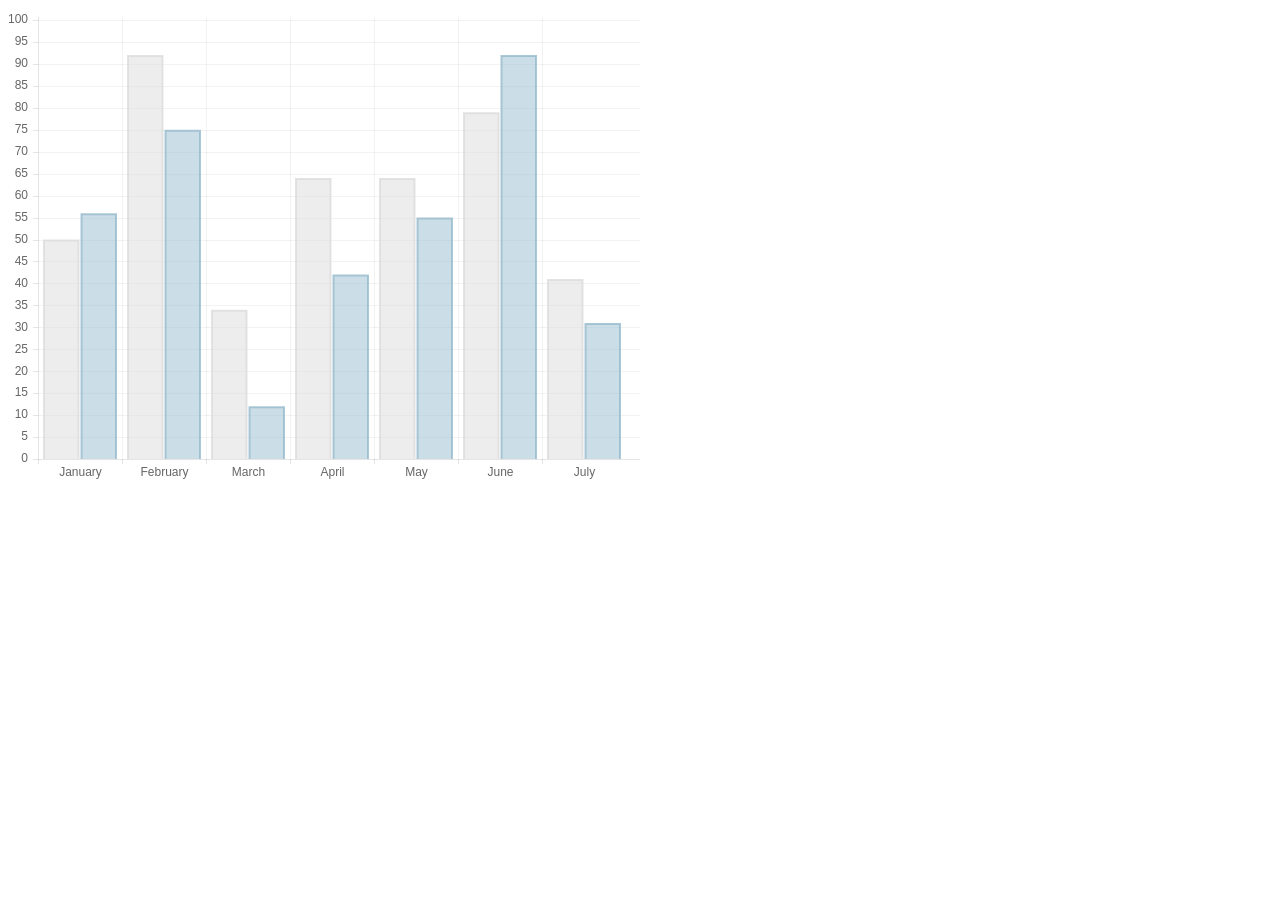
<file: app/bower_components/Chart.js/samples/bar.html>
<!doctype html>
<html>
	<head>
		<title>Bar Chart</title>
		<script src="../Chart.js"></script>
	</head>
	<body>
		<div style="width: 50%">
			<canvas id="canvas" height="450" width="600"></canvas>
		</div>


	<script>
	var randomScalingFactor = function(){ return Math.round(Math.random()*100)};

	var barChartData = {
		labels : ["January","February","March","April","May","June","July"],
		datasets : [
			{
				fillColor : "rgba(220,220,220,0.5)",
				strokeColor : "rgba(220,220,220,0.8)",
				highlightFill: "rgba(220,220,220,0.75)",
				highlightStroke: "rgba(220,220,220,1)",
				data : [randomScalingFactor(),randomScalingFactor(),randomScalingFactor(),randomScalingFactor(),randomScalingFactor(),randomScalingFactor(),randomScalingFactor()]
			},
			{
				fillColor : "rgba(151,187,205,0.5)",
				strokeColor : "rgba(151,187,205,0.8)",
				highlightFill : "rgba(151,187,205,0.75)",
				highlightStroke : "rgba(151,187,205,1)",
				data : [randomScalingFactor(),randomScalingFactor(),randomScalingFactor(),randomScalingFactor(),randomScalingFactor(),randomScalingFactor(),randomScalingFactor()]
			}
		]

	}
	window.onload = function(){
		var ctx = document.getElementById("canvas").getContext("2d");
		window.myBar = new Chart(ctx).Bar(barChartData, {
			responsive : true
		});
	}

	</script>
	</body>
</html>
</file>
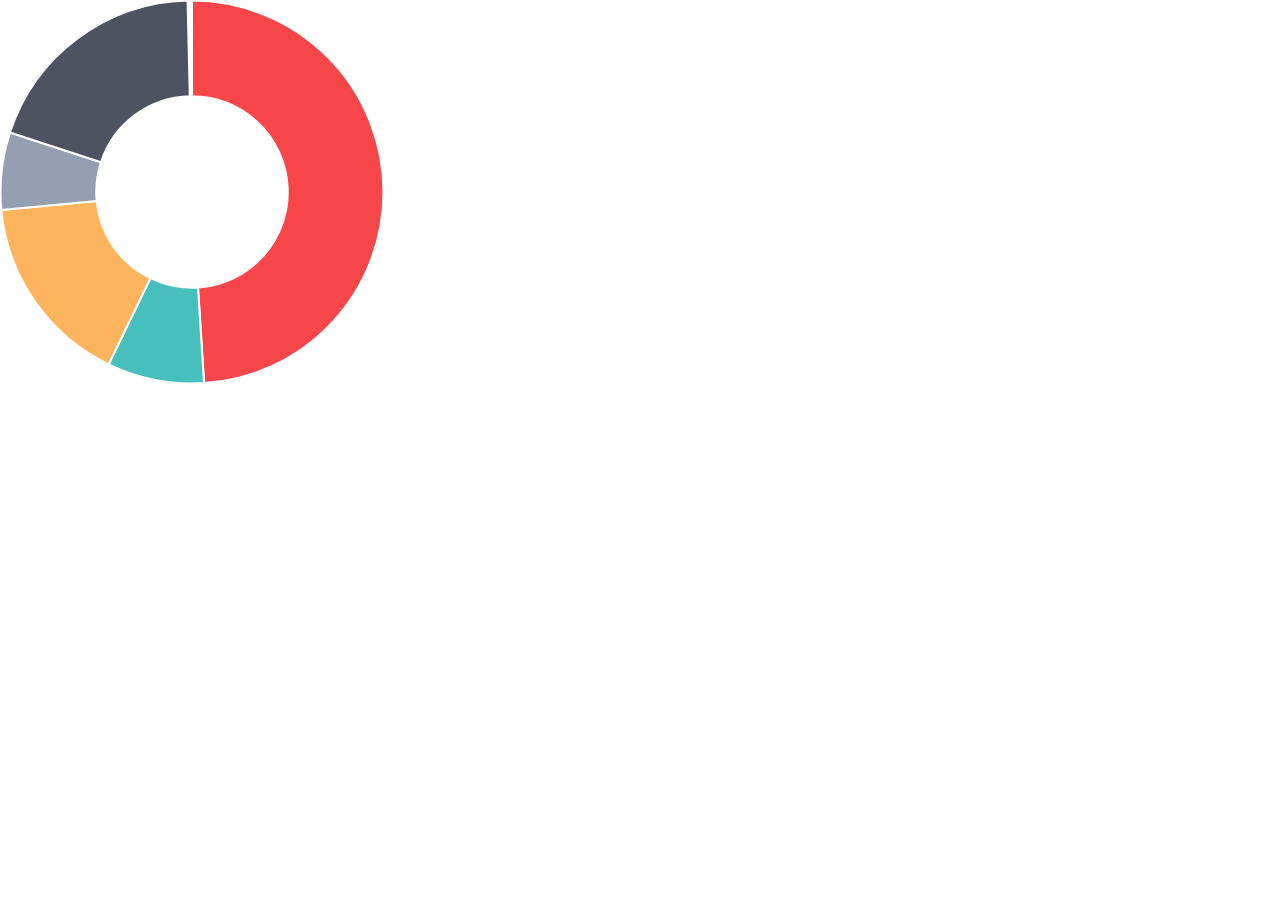
<file: app/bower_components/Chart.js/samples/doughnut.html>
<!doctype html>
<html>
	<head>
		<title>Doughnut Chart</title>
		<script src="../Chart.js"></script>
		<style>
			body{
				padding: 0;
				margin: 0;
			}
			#canvas-holder{
				width:30%;
			}
		</style>
	</head>
	<body>
		<div id="canvas-holder">
			<canvas id="chart-area" width="500" height="500"/>
		</div>


	<script>

		var doughnutData = [
				{
					value: 300,
					color:"#F7464A",
					highlight: "#FF5A5E",
					label: "Red"
				},
				{
					value: 50,
					color: "#46BFBD",
					highlight: "#5AD3D1",
					label: "Green"
				},
				{
					value: 100,
					color: "#FDB45C",
					highlight: "#FFC870",
					label: "Yellow"
				},
				{
					value: 40,
					color: "#949FB1",
					highlight: "#A8B3C5",
					label: "Grey"
				},
				{
					value: 120,
					color: "#4D5360",
					highlight: "#616774",
					label: "Dark Grey"
				}

			];

			window.onload = function(){
				var ctx = document.getElementById("chart-area").getContext("2d");
				window.myDoughnut = new Chart(ctx).Doughnut(doughnutData, {responsive : true});
			};



	</script>
	</body>
</html>
</file>
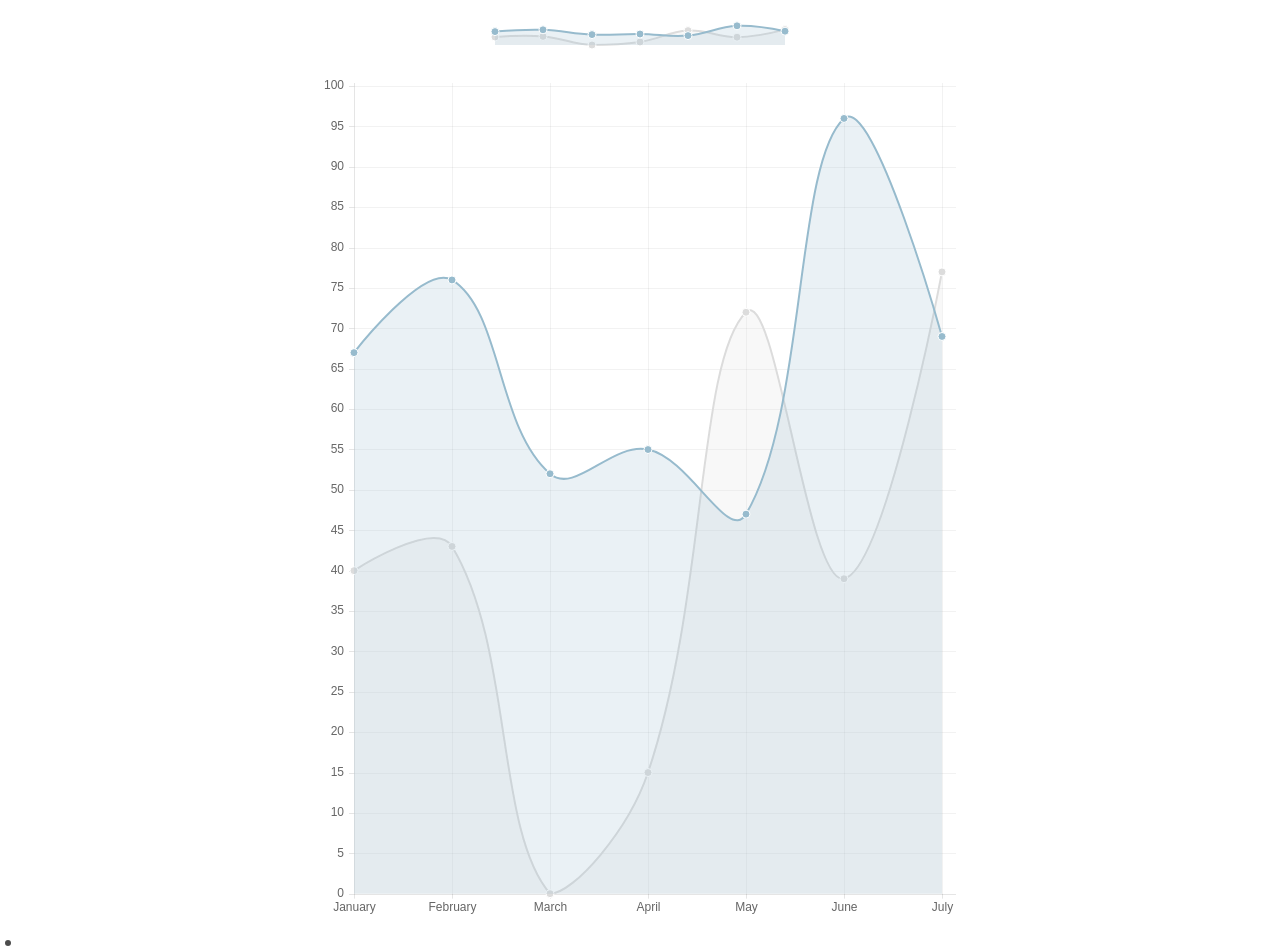
<file: app/bower_components/Chart.js/samples/line-customTooltips.html>
<!doctype html>
<html>

<head>
    <title>Line Chart with Custom Tooltips</title>
    <script src="../Chart.js"></script>
    <script src="http://cdnjs.cloudflare.com/ajax/libs/jquery/2.1.3/jquery.min.js"></script>

    <style>
    #canvas-holder1 {
        width: 300px;
        margin: 20px auto;
    }
    #canvas-holder2 {
        width: 50%;
        margin: 20px 25%;
    }
    #chartjs-tooltip {
        opacity: 1;
        position: absolute;
        background: rgba(0, 0, 0, .7);
        color: white;
        padding: 3px;
        border-radius: 3px;
        -webkit-transition: all .1s ease;
        transition: all .1s ease;
        pointer-events: none;
        -webkit-transform: translate(-50%, 0);
        transform: translate(-50%, 0);
    }
   	.chartjs-tooltip-key{
   		display:inline-block;
   		width:10px;
   		height:10px;
   	}
    </style>
</head>

<body>
    <div id="canvas-holder1">
        <canvas id="chart1" width="300" height="30" />
    </div>
    <div id="canvas-holder2">
        <canvas id="chart2" width="450" height="600" />
    </div>

    <div id="chartjs-tooltip"></div>


    <script>

    Chart.defaults.global.pointHitDetectionRadius = 1;
    Chart.defaults.global.customTooltips = function(tooltip) {

        var tooltipEl = $('#chartjs-tooltip');

        if (!tooltip) {
            tooltipEl.css({
                opacity: 0
            });
            return;
        }

        tooltipEl.removeClass('above below');
        tooltipEl.addClass(tooltip.yAlign);

        var innerHtml = '';
        for (var i = tooltip.labels.length - 1; i >= 0; i--) {
        	innerHtml += [
        		'<div class="chartjs-tooltip-section">',
        		'	<span class="chartjs-tooltip-key" style="background-color:' + tooltip.legendColors[i].fill + '"></span>',
        		'	<span class="chartjs-tooltip-value">' + tooltip.labels[i] + '</span>',
        		'</div>'
        	].join('');
        }
        tooltipEl.html(innerHtml);

        tooltipEl.css({
            opacity: 1,
            left: tooltip.chart.canvas.offsetLeft + tooltip.x + 'px',
            top: tooltip.chart.canvas.offsetTop + tooltip.y + 'px',
            fontFamily: tooltip.fontFamily,
            fontSize: tooltip.fontSize,
            fontStyle: tooltip.fontStyle,
        });
    };
    var randomScalingFactor = function() {
        return Math.round(Math.random() * 100);
    };
    var lineChartData = {
        labels: ["January", "February", "March", "April", "May", "June", "July"],
        datasets: [{
            label: "My First dataset",
            fillColor: "rgba(220,220,220,0.2)",
            strokeColor: "rgba(220,220,220,1)",
            pointColor: "rgba(220,220,220,1)",
            pointStrokeColor: "#fff",
            pointHighlightFill: "#fff",
            pointHighlightStroke: "rgba(220,220,220,1)",
            data: [randomScalingFactor(), randomScalingFactor(), randomScalingFactor(), randomScalingFactor(), randomScalingFactor(), randomScalingFactor(), randomScalingFactor()]
        }, {
            label: "My Second dataset",
            fillColor: "rgba(151,187,205,0.2)",
            strokeColor: "rgba(151,187,205,1)",
            pointColor: "rgba(151,187,205,1)",
            pointStrokeColor: "#fff",
            pointHighlightFill: "#fff",
            pointHighlightStroke: "rgba(151,187,205,1)",
            data: [randomScalingFactor(), randomScalingFactor(), randomScalingFactor(), randomScalingFactor(), randomScalingFactor(), randomScalingFactor(), randomScalingFactor()]
        }]
    };

    window.onload = function() {
        var ctx1 = document.getElementById("chart1").getContext("2d");
        window.myLine = new Chart(ctx1).Line(lineChartData, {
        	showScale: false,
        	pointDot : true,
            responsive: true
        });

        var ctx2 = document.getElementById("chart2").getContext("2d");
        window.myLine = new Chart(ctx2).Line(lineChartData, {
            responsive: true
        });
    };
    </script>
</body>

</html>
</file>
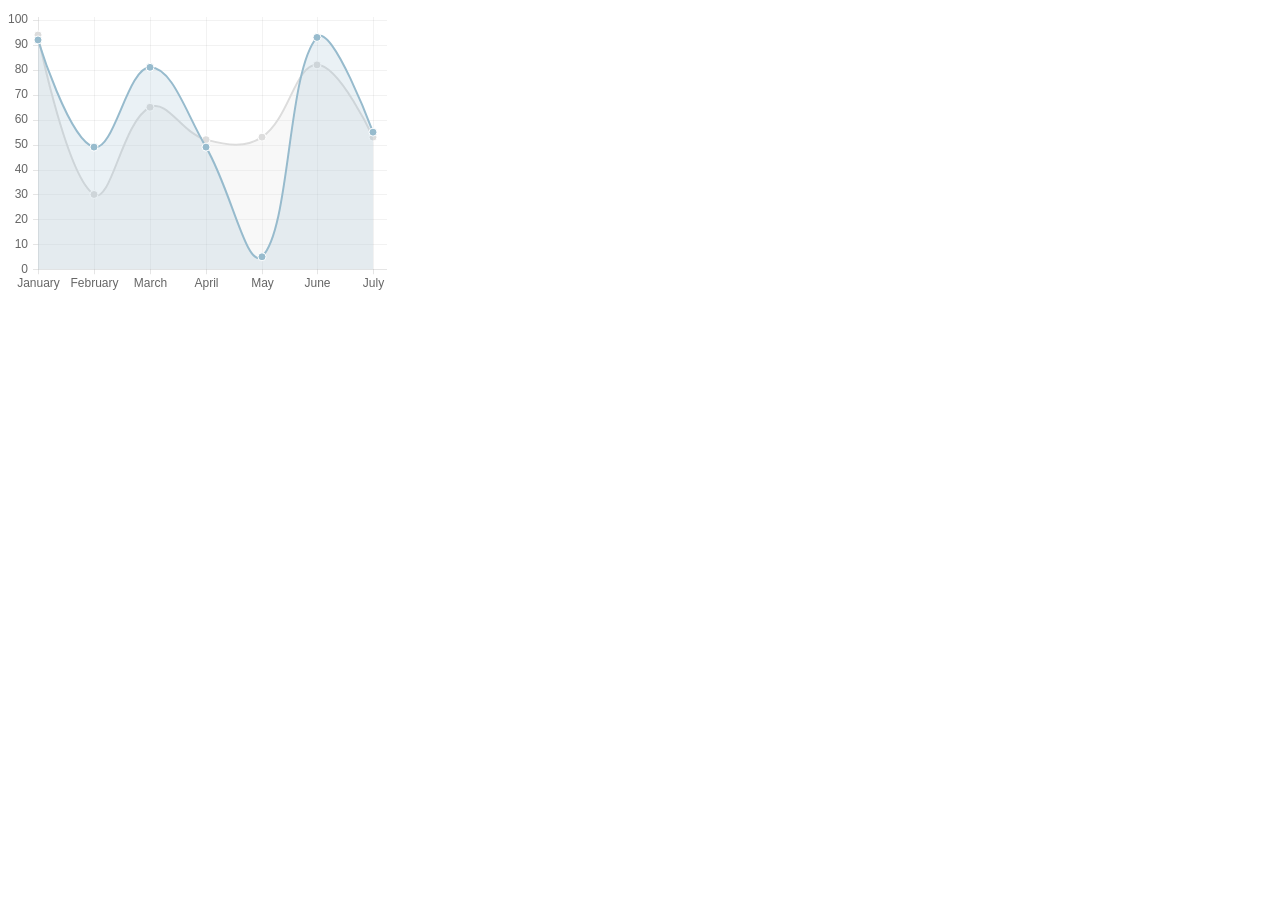
<file: app/bower_components/Chart.js/samples/line.html>
<!doctype html>
<html>
	<head>
		<title>Line Chart</title>
		<script src="../Chart.js"></script>
	</head>
	<body>
		<div style="width:30%">
			<div>
				<canvas id="canvas" height="450" width="600"></canvas>
			</div>
		</div>


	<script>
		var randomScalingFactor = function(){ return Math.round(Math.random()*100)};
		var lineChartData = {
			labels : ["January","February","March","April","May","June","July"],
			datasets : [
				{
					label: "My First dataset",
					fillColor : "rgba(220,220,220,0.2)",
					strokeColor : "rgba(220,220,220,1)",
					pointColor : "rgba(220,220,220,1)",
					pointStrokeColor : "#fff",
					pointHighlightFill : "#fff",
					pointHighlightStroke : "rgba(220,220,220,1)",
					data : [randomScalingFactor(),randomScalingFactor(),randomScalingFactor(),randomScalingFactor(),randomScalingFactor(),randomScalingFactor(),randomScalingFactor()]
				},
				{
					label: "My Second dataset",
					fillColor : "rgba(151,187,205,0.2)",
					strokeColor : "rgba(151,187,205,1)",
					pointColor : "rgba(151,187,205,1)",
					pointStrokeColor : "#fff",
					pointHighlightFill : "#fff",
					pointHighlightStroke : "rgba(151,187,205,1)",
					data : [randomScalingFactor(),randomScalingFactor(),randomScalingFactor(),randomScalingFactor(),randomScalingFactor(),randomScalingFactor(),randomScalingFactor()]
				}
			]

		}

	window.onload = function(){
		var ctx = document.getElementById("canvas").getContext("2d");
		window.myLine = new Chart(ctx).Line(lineChartData, {
			responsive: true
		});
	}


	</script>
	</body>
</html>
</file>
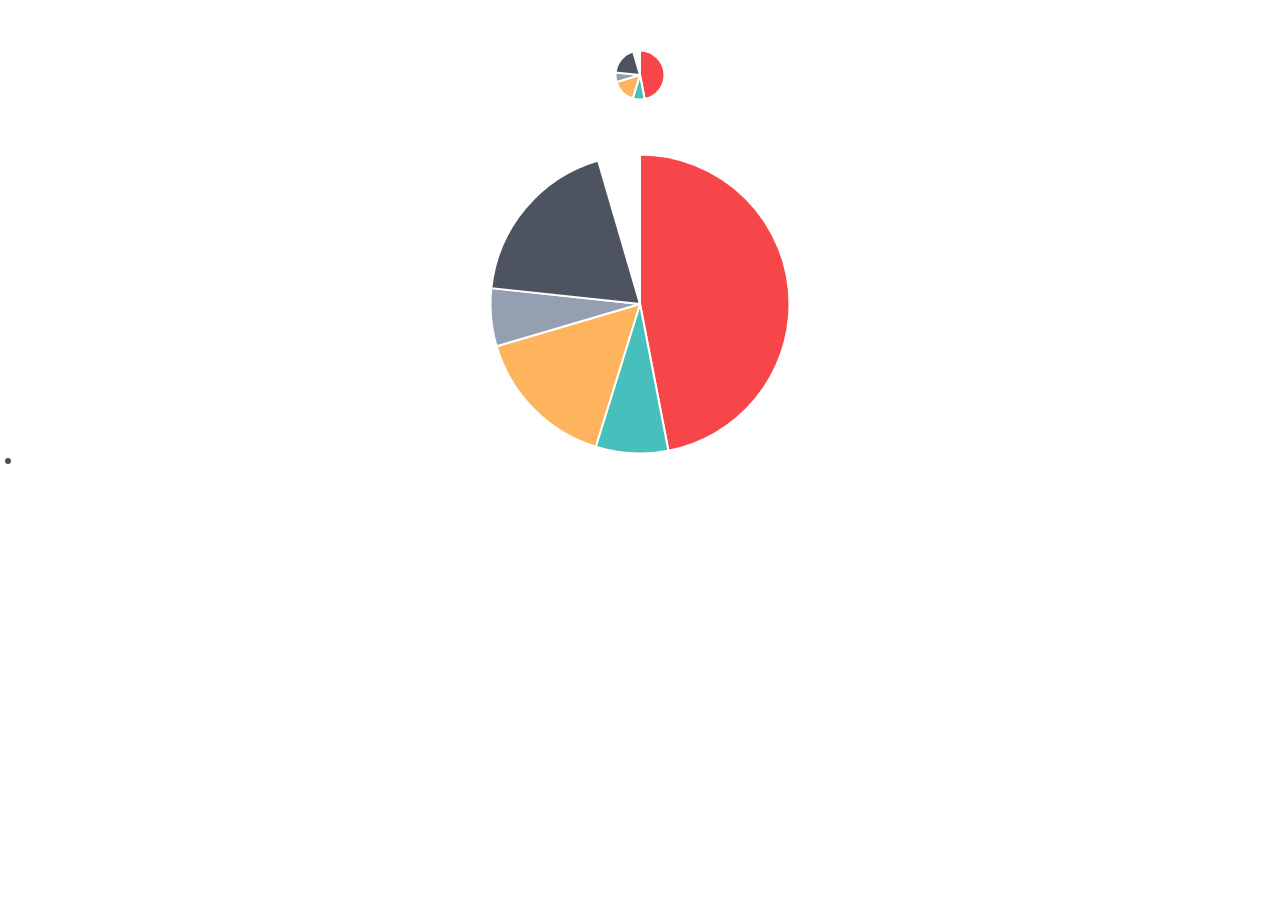
<file: app/bower_components/Chart.js/samples/pie-customTooltips.html>
<!doctype html>
<html>

<head>
    <title>Pie Chart with Custom Tooltips</title>
    <script src="../Chart.js"></script>
    <script src="http://cdnjs.cloudflare.com/ajax/libs/jquery/2.1.3/jquery.min.js"></script>

    <style>
    #canvas-holder {
        width: 100%;
        margin-top: 50px;
        text-align: center;
    }
    #chartjs-tooltip {
        opacity: 1;
        position: absolute;
        background: rgba(0, 0, 0, .7);
        color: white;
        padding: 3px;
        border-radius: 3px;
        -webkit-transition: all .1s ease;
        transition: all .1s ease;
        pointer-events: none;
        -webkit-transform: translate(-50%, 0);
        transform: translate(-50%, 0);
    }
    #chartjs-tooltip.below {
        -webkit-transform: translate(-50%, 0);
        transform: translate(-50%, 0);
    }
    #chartjs-tooltip.below:before {
        border: solid;
        border-color: #111 transparent;
        border-color: rgba(0, 0, 0, .8) transparent;
        border-width: 0 8px 8px 8px;
        bottom: 1em;
        content: "";
        display: block;
        left: 50%;
        position: absolute;
        z-index: 99;
        -webkit-transform: translate(-50%, -100%);
        transform: translate(-50%, -100%);
    }
    #chartjs-tooltip.above {
        -webkit-transform: translate(-50%, -100%);
        transform: translate(-50%, -100%);
    }
    #chartjs-tooltip.above:before {
        border: solid;
        border-color: #111 transparent;
        border-color: rgba(0, 0, 0, .8) transparent;
        border-width: 8px 8px 0 8px;
        bottom: 1em;
        content: "";
        display: block;
        left: 50%;
        top: 100%;
        position: absolute;
        z-index: 99;
        -webkit-transform: translate(-50%, 0);
        transform: translate(-50%, 0);
    }
    </style>
</head>

<body>
    <div id="canvas-holder">
        <canvas id="chart-area1" width="50" height="50" />
    </div>
    <div id="canvas-holder">
        <canvas id="chart-area2" width="300" height="300" />
    </div>

    <div id="chartjs-tooltip"></div>


    <script>
    Chart.defaults.global.customTooltips = function(tooltip) {

    	// Tooltip Element
        var tooltipEl = $('#chartjs-tooltip');

        // Hide if no tooltip
        if (!tooltip) {
            tooltipEl.css({
                opacity: 0
            });
            return;
        }

        // Set caret Position
        tooltipEl.removeClass('above below');
        tooltipEl.addClass(tooltip.yAlign);

        // Set Text
        tooltipEl.html(tooltip.text);

        // Find Y Location on page
        var top;
        if (tooltip.yAlign == 'above') {
            top = tooltip.y - tooltip.caretHeight - tooltip.caretPadding;
        } else {
            top = tooltip.y + tooltip.caretHeight + tooltip.caretPadding;
        }

        // Display, position, and set styles for font
        tooltipEl.css({
            opacity: 1,
            left: tooltip.chart.canvas.offsetLeft + tooltip.x + 'px',
            top: tooltip.chart.canvas.offsetTop + top + 'px',
            fontFamily: tooltip.fontFamily,
            fontSize: tooltip.fontSize,
            fontStyle: tooltip.fontStyle,
        });
    };

    var pieData = [{
        value: 300,
        color: "#F7464A",
        highlight: "#FF5A5E",
        label: "Red"
    }, {
        value: 50,
        color: "#46BFBD",
        highlight: "#5AD3D1",
        label: "Green"
    }, {
        value: 100,
        color: "#FDB45C",
        highlight: "#FFC870",
        label: "Yellow"
    }, {
        value: 40,
        color: "#949FB1",
        highlight: "#A8B3C5",
        label: "Grey"
    }, {
        value: 120,
        color: "#4D5360",
        highlight: "#616774",
        label: "Dark Grey"
    }];

    window.onload = function() {
        var ctx1 = document.getElementById("chart-area1").getContext("2d");
        window.myPie = new Chart(ctx1).Pie(pieData);

        var ctx2 = document.getElementById("chart-area2").getContext("2d");
        window.myPie = new Chart(ctx2).Pie(pieData);
    };
    </script>
</body>

</html>
</file>
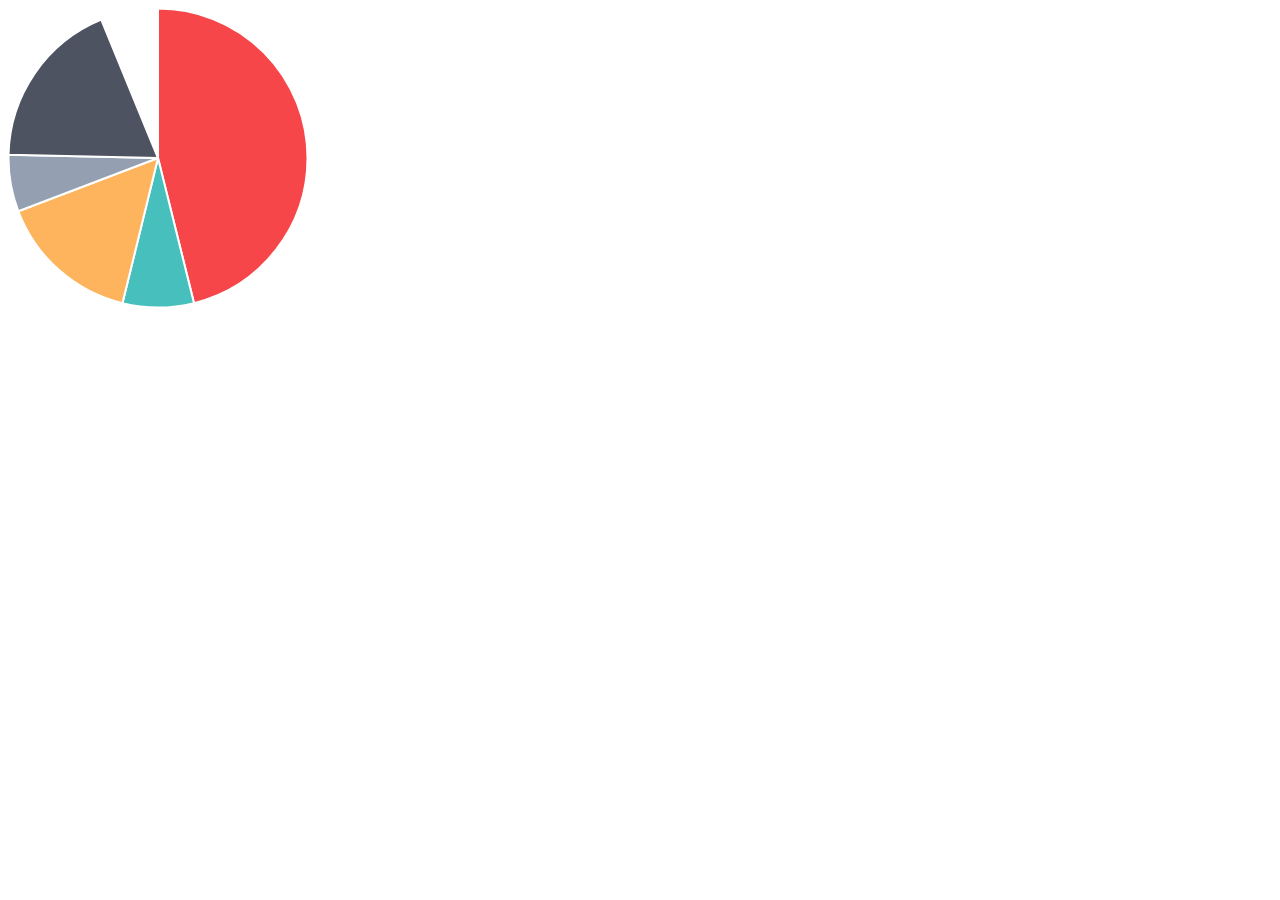
<file: app/bower_components/Chart.js/samples/pie.html>
<!doctype html>
<html>
	<head>
		<title>Pie Chart</title>
		<script src="../Chart.js"></script>
	</head>
	<body>
		<div id="canvas-holder">
			<canvas id="chart-area" width="300" height="300"/>
		</div>


	<script>

		var pieData = [
				{
					value: 300,
					color:"#F7464A",
					highlight: "#FF5A5E",
					label: "Red"
				},
				{
					value: 50,
					color: "#46BFBD",
					highlight: "#5AD3D1",
					label: "Green"
				},
				{
					value: 100,
					color: "#FDB45C",
					highlight: "#FFC870",
					label: "Yellow"
				},
				{
					value: 40,
					color: "#949FB1",
					highlight: "#A8B3C5",
					label: "Grey"
				},
				{
					value: 120,
					color: "#4D5360",
					highlight: "#616774",
					label: "Dark Grey"
				}

			];

			window.onload = function(){
				var ctx = document.getElementById("chart-area").getContext("2d");
				window.myPie = new Chart(ctx).Pie(pieData);
			};



	</script>
	</body>
</html>
</file>
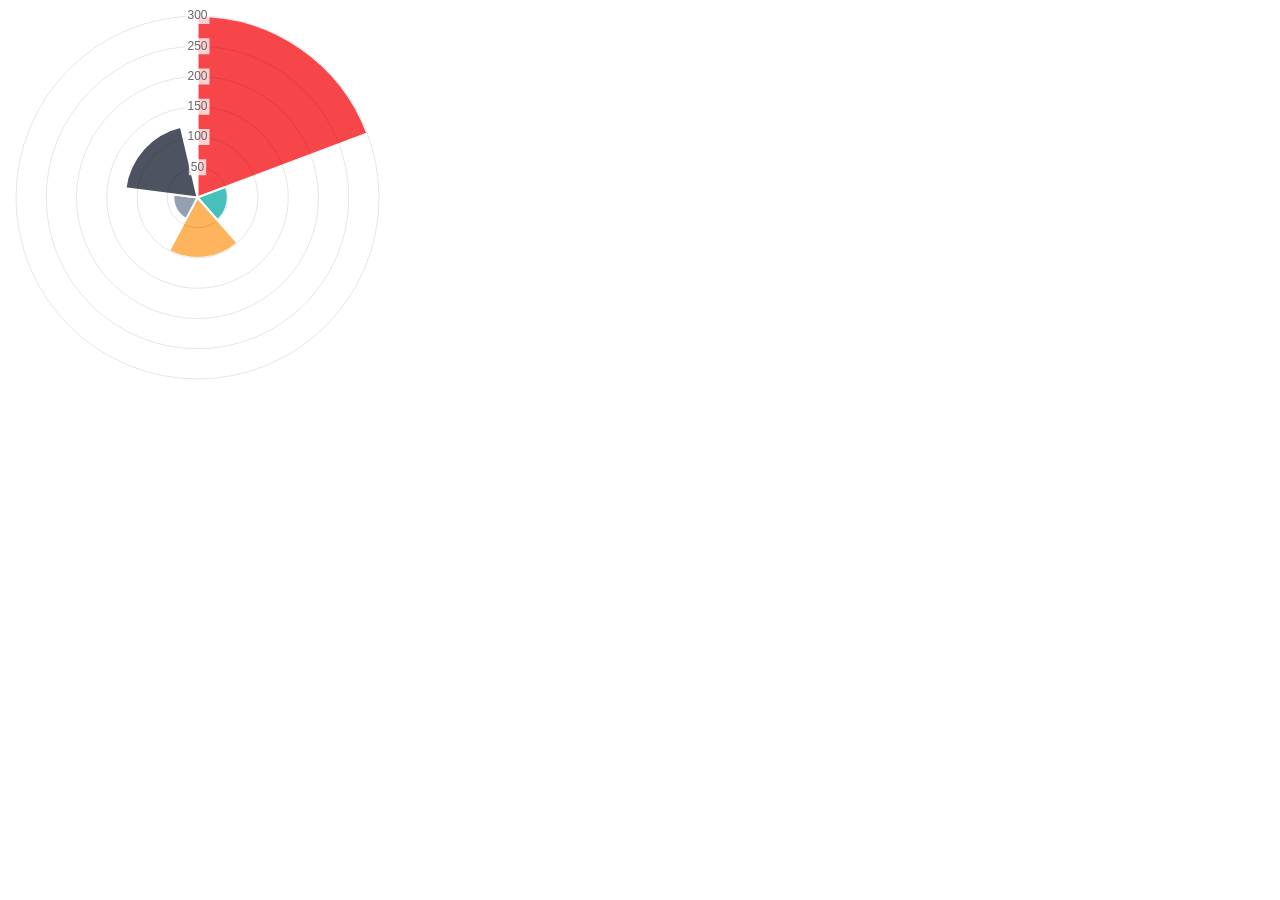
<file: app/bower_components/Chart.js/samples/polar-area.html>
<!doctype html>
<html>
	<head>
		<title>Polar Area Chart</title>
		<script src="../Chart.js"></script>
	</head>
	<body>
		<div id="canvas-holder" style="width:30%">
			<canvas id="chart-area" width="300" height="300"/>
		</div>


	<script>

		var polarData = [
				{
					value: 300,
					color:"#F7464A",
					highlight: "#FF5A5E",
					label: "Red"
				},
				{
					value: 50,
					color: "#46BFBD",
					highlight: "#5AD3D1",
					label: "Green"
				},
				{
					value: 100,
					color: "#FDB45C",
					highlight: "#FFC870",
					label: "Yellow"
				},
				{
					value: 40,
					color: "#949FB1",
					highlight: "#A8B3C5",
					label: "Grey"
				},
				{
					value: 120,
					color: "#4D5360",
					highlight: "#616774",
					label: "Dark Grey"
				}

			];

			window.onload = function(){
				var ctx = document.getElementById("chart-area").getContext("2d");
				window.myPolarArea = new Chart(ctx).PolarArea(polarData, {
					responsive:true
				});
			};



	</script>
	</body>
</html>
</file>
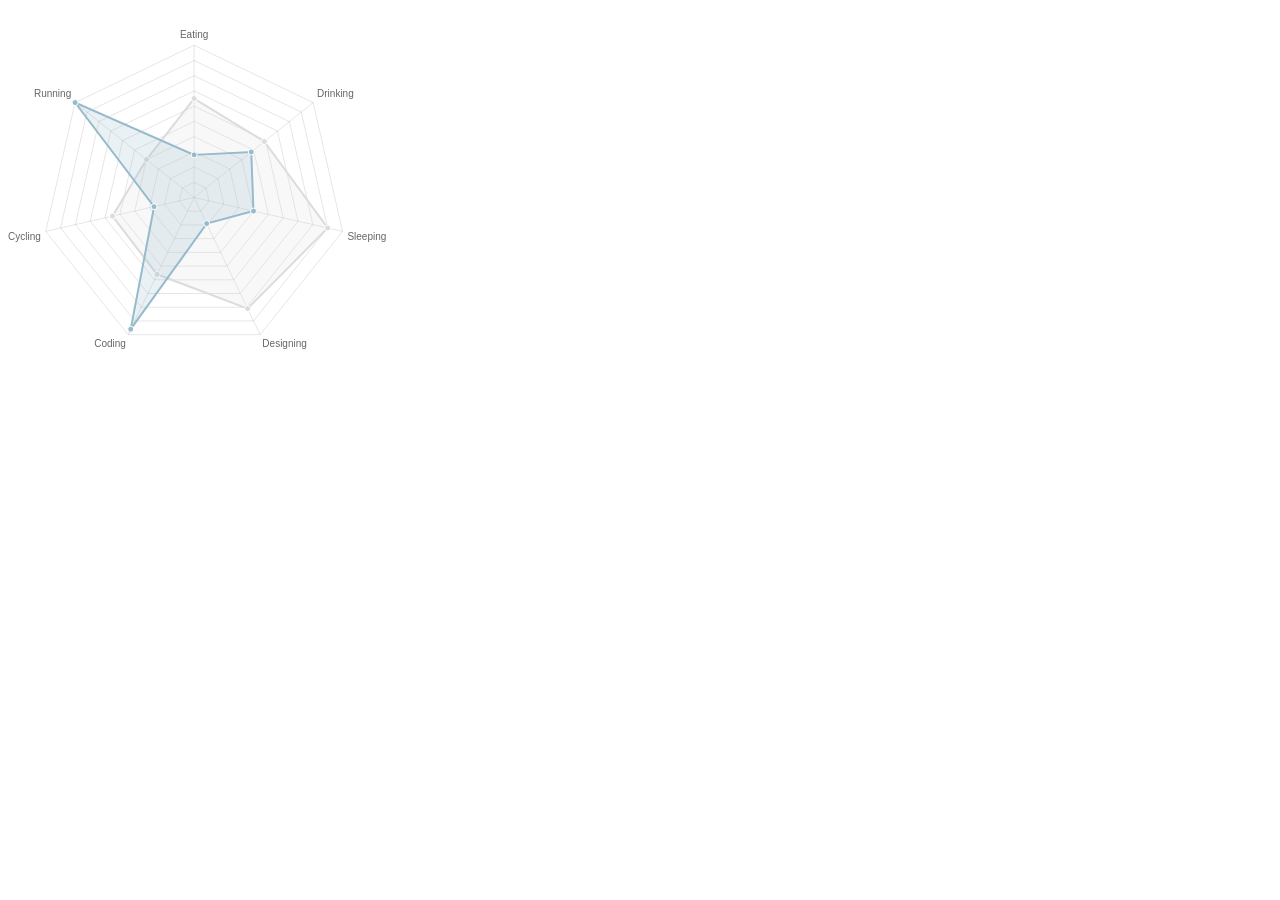
<file: app/bower_components/Chart.js/samples/radar.html>
<!doctype html>
<html>
	<head>
		<title>Radar Chart</title>
		<script src="../Chart.js"></script>
		<meta name = "viewport" content = "initial-scale = 1, user-scalable = no">
		<style>
			canvas{
			}
		</style>
	</head>
	<body>
		<div style="width:30%">
			<canvas id="canvas" height="450" width="450"></canvas>
		</div>


	<script>
	var radarChartData = {
		labels: ["Eating", "Drinking", "Sleeping", "Designing", "Coding", "Cycling", "Running"],
		datasets: [
			{
				label: "My First dataset",
				fillColor: "rgba(220,220,220,0.2)",
				strokeColor: "rgba(220,220,220,1)",
				pointColor: "rgba(220,220,220,1)",
				pointStrokeColor: "#fff",
				pointHighlightFill: "#fff",
				pointHighlightStroke: "rgba(220,220,220,1)",
				data: [65,59,90,81,56,55,40]
			},
			{
				label: "My Second dataset",
				fillColor: "rgba(151,187,205,0.2)",
				strokeColor: "rgba(151,187,205,1)",
				pointColor: "rgba(151,187,205,1)",
				pointStrokeColor: "#fff",
				pointHighlightFill: "#fff",
				pointHighlightStroke: "rgba(151,187,205,1)",
				data: [28,48,40,19,96,27,100]
			}
		]
	};

	window.onload = function(){
		window.myRadar = new Chart(document.getElementById("canvas").getContext("2d")).Radar(radarChartData, {
			responsive: true
		});
	}

	</script>
	</body>
</html>
</file>
